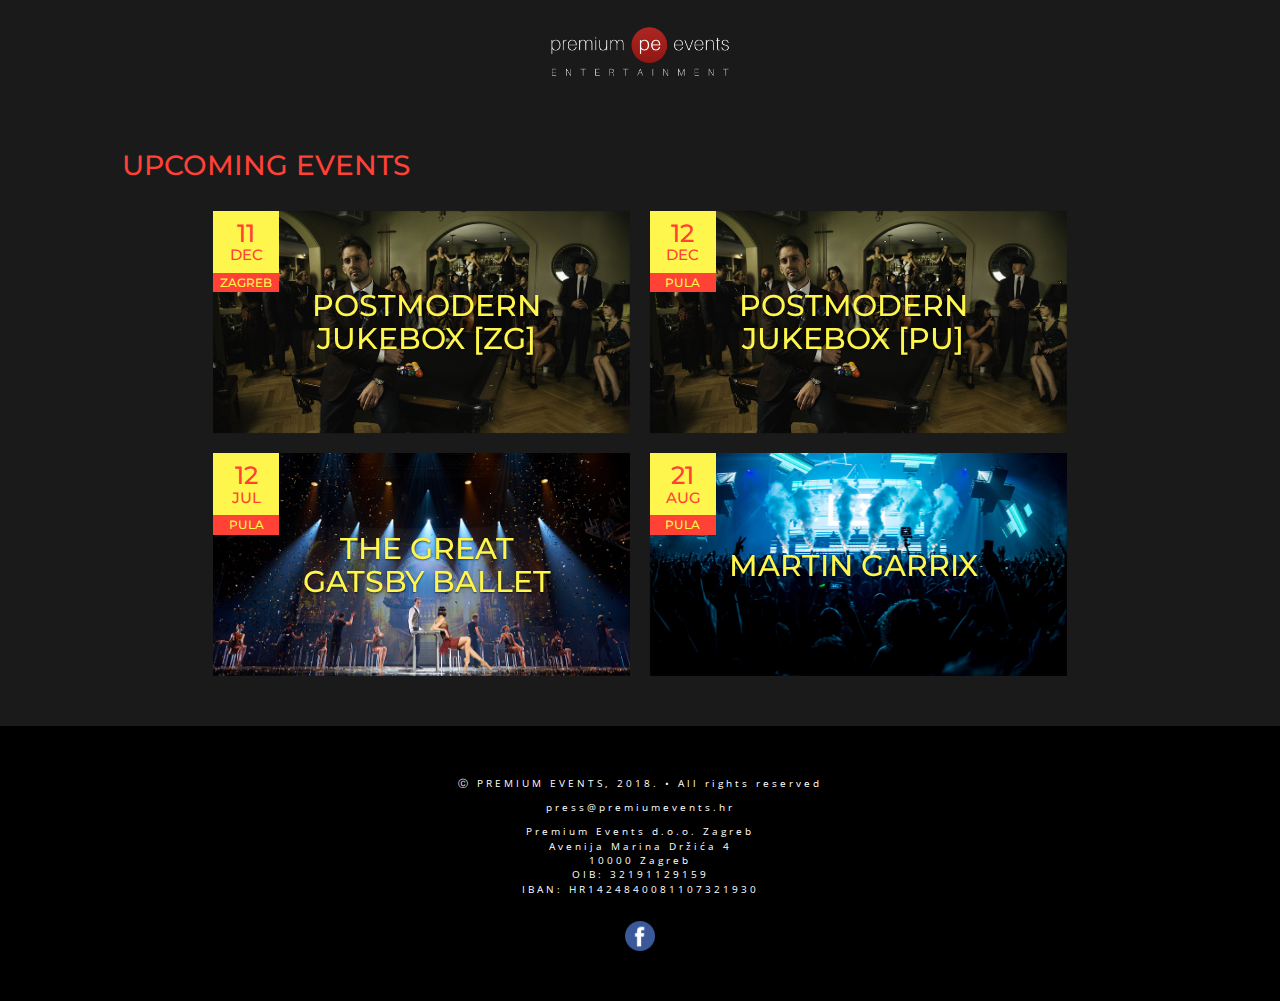
<file: public-html/index.html>
<!DOCTYPE html>
<html lang="en">
<head>
  <meta charset="utf-8">
  <meta http-equiv="X-UA-Compatible" content="IE=edge">
  <meta name="viewport" content="width=device-width, initial-scale=1">
  <meta property="og:image" content="http://www.premiumevents.hr/img/meta-logo.jpg" />
  <meta property="og:description" content="Premium Events Entertainment • Summer 2018 in Pula • Martin Garrix • The Great Gatsby Ballet • Urban Summer Beatz " />
  <meta name='copyright' content='Premium Events'>
  <meta name='language' content='en'>
  <meta name='designer' content='design - Matea Jankovic mateajankovic4@gmail.com / code - Gea Krajcar gea.krajcar@gmail.com'>
  <meta name='url' content='http://www.premiumevents.hr'>
  <title>Premium Events • Croatia</title>
  <link href="css/bootstrap.min.css" rel="stylesheet">
  <link rel="stylesheet" href="css/style.css">
  <link href="https://fonts.googleapis.com/css?family=Montserrat:700|Open+Sans" rel="stylesheet">
  <link rel="icon" href="img/icons/favicon.png">
  <style>
  .on-hover{
      opacity: 1.0;
      filter: alpha(opacity=50); /* For IE8 and earlier */
  }

  .on-hover:hover{
      opacity: 0.9;
      filter: alpha(opacity=100); /* For IE8 and earlier */
  }
</style>
</head>
<body>

  <nav class="navbar navbar-inverse navbar-fixed-top">
    <div class="container-fluid">
        <a class="navbar-brand" href="https://premiumevents.hr/index.html">
          <img alt="Premium Music Events Hrvatska Croatia" src="img/pe-logo.png">
        </a>
    </div>
  </nav>

  <div class='container-fluid'>
    <div class='row'>
      <div class="col-sm-10 col-sm-offset-1">
        <h1 class='h1-upcoming'> upcoming events </h1>
      </div>
    </div>

    <div class='row'>
      <a href="2018-postmodern-jukebox-zagreb.html" >
        <div class="main-event l-event col-md-4 col-md-offset-2">
          <div class="on-hover">
           <img src="img/events/2018-pmj.jpg" alt="Postmodern Jukebox Zagreb concert tickets" class="img-responsive">
           <div class="carousel-caption">
              <h1 class='h1-event-small'>Postmodern Jukebox [ZG]</h1>
            </div>
          </div>
          <div class="top-left text-center">
              <h1 class="event-day">11</h1>
              <h2 class="event-month">DEC</h2>
          </div>
          <div class="top-left-2 text-center">
            <h2 class="event-city">ZAGREB</h2>
          </div>
        </div>
      </a>

      <a href="2018-postmodern-jukebox-pula.html">
        <div class="main-event r-event col-md-4">
          <div class="on-hover">
            <img src="img/events/2018-pmj.jpg" alt="Postmodern Jukebox Beograd Sava Centar concert tickets" class="img-responsive">
            <div class="carousel-caption">
              <h1 class='h1-event-small'>Postmodern Jukebox [PU]</h1>
            </div>
          </div>
            <div class="top-left r-adjust text-center">
                <h1 class="event-day">12</h1>
                <h2 class="event-month">DEC</h2>
            </div>
            <div class="top-left-2 r-adjust text-center">
              <h2 class="event-city">PULA</h2>
            </div>
        </div>
      </a>

    </div>

    <div class='row'>
      <a href="2019-great-gatsby-ballet-pula.html" >
        <div class="main-event l-event col-md-4 col-md-offset-2">
          <div class="on-hover">
           <img src="img/events/2018-gatsby.jpg" alt="Great Gatsby ballet Pula Arena Croatia concert live" class="img-responsive">
           <div class="carousel-caption">
              <h1 class='h1-event-small'>The Great Gatsby ballet</h1>
            </div>
          </div>
          <div class="top-left text-center">
              <h1 class="event-day">12</h1>
              <h2 class="event-month">JUL</h2>
          </div>
          <div class="top-left-2 text-center">
            <h2 class="event-city">PULA</h2>
          </div>
        </div>
      </a>


        <a href="2019-martin-garrix-pula.html.html">
            <div class="main-event r-event col-md-4">
                <div class="on-hover">
                    <img src="img/events/2018-martin-garrix.jpg" alt="Martin Garrix Pula concert tickets" class="img-responsive">
                    <div class="carousel-caption">
                        <h1 class='h1-event-small'>Martin Garrix</h1>
                    </div>
                </div>
                <div class="top-left r-adjust text-center">
                    <h1 class="event-day">21</h1>
                    <h2 class="event-month">AUG</h2>
                </div>
                <div class="top-left-2 r-adjust text-center">
                    <h2 class="event-city">PULA</h2>
                </div>
            </div>
        </a>
    </div>


  </div>

  <footer>
    <section class="copyright-section">
      <div class="container-fluid text-center">
          <p> &#9400; PREMIUM EVENTS, 2018. • All rights reserved</p>
          <p>press@premiumevents.hr</p>
          <p>Premium Events d.o.o. Zagreb<br>
            Avenija Marina Držića 4<br>
            10000 Zagreb<br>
            OIB: 32191129159<br>
            IBAN: HR1424840081107321930 </p>
          <a href="#" target="_blank"><img src="img/icons/fb.png" alt="Premium events best concerts in Croatia" class="img-social"></a>

      </div>
    </section>
  </footer>

  <script src="https://ajax.googleapis.com/ajax/libs/jquery/1.12.4/jquery.min.js"></script>
  <!-- Include all compiled plugins (below), or include individual files as needed -->
  <script src="js/bootstrap.min.js"></script>
</body>
</html>
</file>
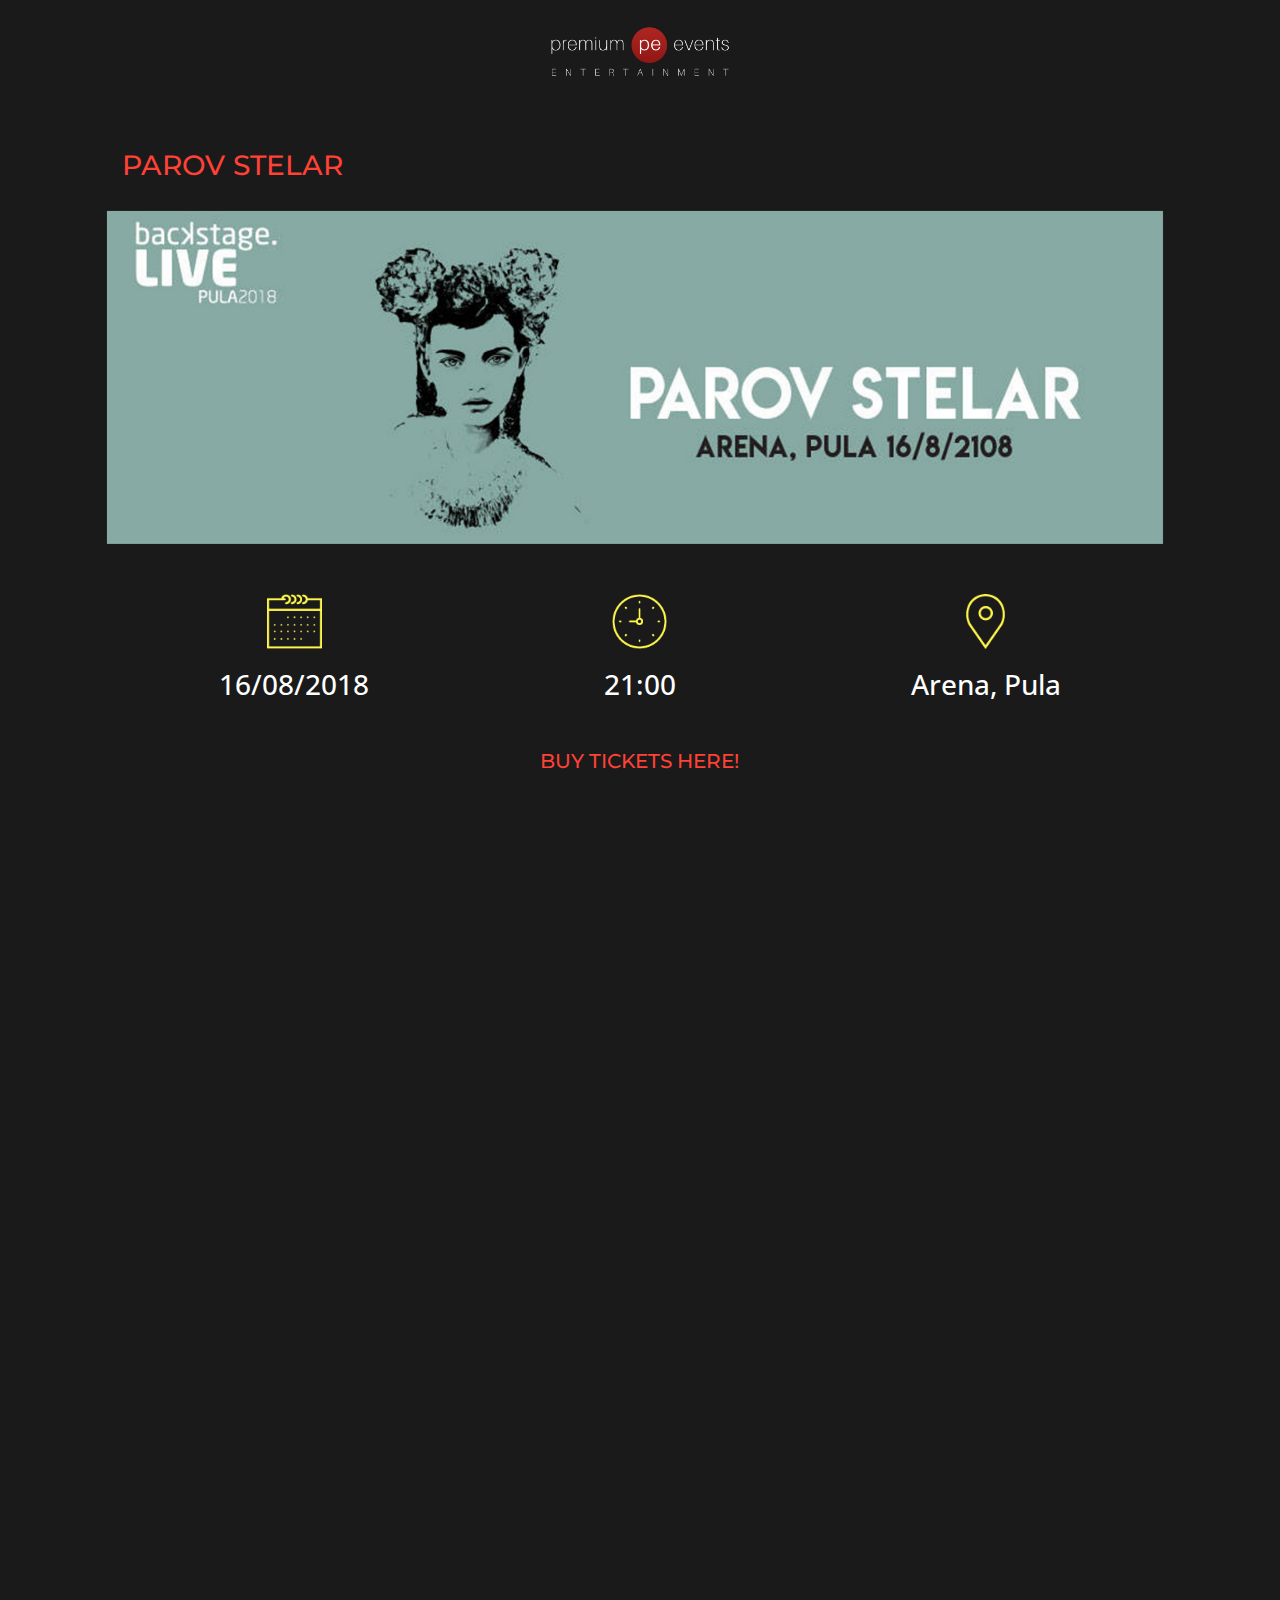
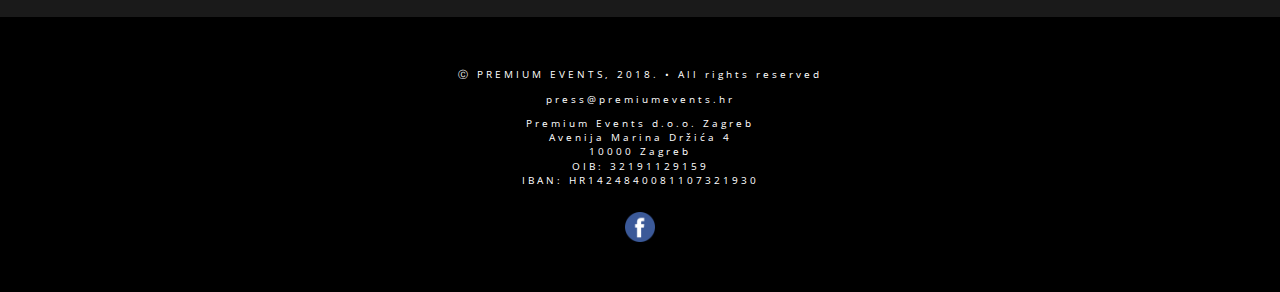
<file: public-html/2018-parov-stelar-pula.html>
<!DOCTYPE html>
<html lang="en">
<head>
  <meta charset="utf-8">
  <meta http-equiv="X-UA-Compatible" content="IE=edge">
  <meta name="viewport" content="width=device-width, initial-scale=1">
  <meta property="og:image" content="http://www.premiumevents.hr/img/events/2018-parov-stelar.jpg" />
  <meta property="og:description" content="Buy tickets for Parov Stelar • Arena Pula, 16/08/2018 • Premium Events" />
  <meta name='copyright' content='Premium Events'>
  <meta name='language' content='en'>
  <meta name='designer' content='design - Matea Jankovic mateajankovic4@gmail.com / code - Gea Krajcar gea.krajcar@gmail.com'>
  <meta name='url' content='http://www.premiumevents.hr'>
  <title> Parov Stelar, Arena Pula, 16/08/2018 • Premium Events</title>
  <link href="css/bootstrap.min.css" rel="stylesheet">
  <link rel="stylesheet" href="css/style.css">
  <link href="https://fonts.googleapis.com/css?family=Montserrat:700|Open+Sans" rel="stylesheet">
  <link rel="icon" href="img/icons/favicon.png">
</head>
<body>

  <nav class="navbar navbar-inverse navbar-fixed-top">
    <div class="container-fluid">
        <a class="navbar-brand" href="https://premiumevents.hr/index.html">
          <img alt="Premium Music Events Hrvatska Croatia" src="img/pe-logo.png">
        </a>
    </div>
  </nav>

  <div class='container-fluid'>
    <div class='row'>
      <div class="col-sm-10 col-sm-offset-1">
        <h1 class='h1-upcoming'> Parov Stelar </h1>
      </div>
    </div>
    <div class='row'>
        <div class="main-event l-event col-md-10 col-md-offset-1">
           <img src="img/events/2018-parov-stelar-1.jpg" alt="Parov Stelar pop concert Pula Arena" class="img-responsive">
        </div>
    </div>
    <div class="row">
      <div class="div-event-info col-sm-10 col-sm-offset-1">
          <div class="col-xs-4 text-center">
            <img src="img/icons/calendar.png" alt="Parov Stelar Pula Arena concert" class="img-responsive img-icon">
            <h2 class="h2-event-info">16/08/2018</h2>
          </div>
          <div class="col-xs-4 text-center">
            <img src="img/icons/clock.png" alt="Parov Stelar Pula Arena concert" class="img-responsive img-icon">
            <h2 class="h2-event-info">21:00</h2>
          </div>
          <div class="col-xs-4 text-center">
            <img src="img/icons/place.png" alt="Parov Stelar Pula Arena concert" class="img-responsive img-icon">
            <h2 class="h2-event-info">Arena, Pula</h2>
          </div>

      </div>
    </div>
    <div class="row text-center">
      <div class="col-md-10 col-md-offset-1">
        <h2 class="h2-upcoming">BUY TICKETS HERE!</h2>
        <div class="row text-center">
          <div class="col-md-10 col-md-offset-1">
              <iframe
                  width="80%"
                  scrolling="auto"
                  height="730"
                  style="max-width:
                  100%"
                  frameborder="0"
                  marginwidth="0"
                  marginheight="0"
                  src="https://frontoffice.paylogic.nl/?event_id=125113&point_of_sale_id=18410"
                  name="paylogic_shop"
                  id="paylogic_shop">
              </iframe>
          </div>
        </div>

      </div>
    </div>

  </div>

  <footer>
    <section class="copyright-section">
      <div class="container-fluid text-center">
          <p> &#9400; PREMIUM EVENTS, 2018. • All rights reserved</p>
          <p>press@premiumevents.hr</p>
          <p>Premium Events d.o.o. Zagreb<br>
            Avenija Marina Držića 4<br>
            10000 Zagreb<br>
            OIB: 32191129159<br>
            IBAN: HR1424840081107321930 </p>
          <a href="https://www.facebook.com/premiumeventshr/" target="_blank"><img src="img/icons/fb.png" alt="Premium events best concerts in Croatia" class="img-social"></a>
      </div>
    </section>
  </footer>

  <script src="https://ajax.googleapis.com/ajax/libs/jquery/1.12.4/jquery.min.js"></script>
  <!-- Include all compiled plugins (below), or include individual files as needed -->
  <script src="js/bootstrap.min.js"></script>
</body>
</html>
</file>
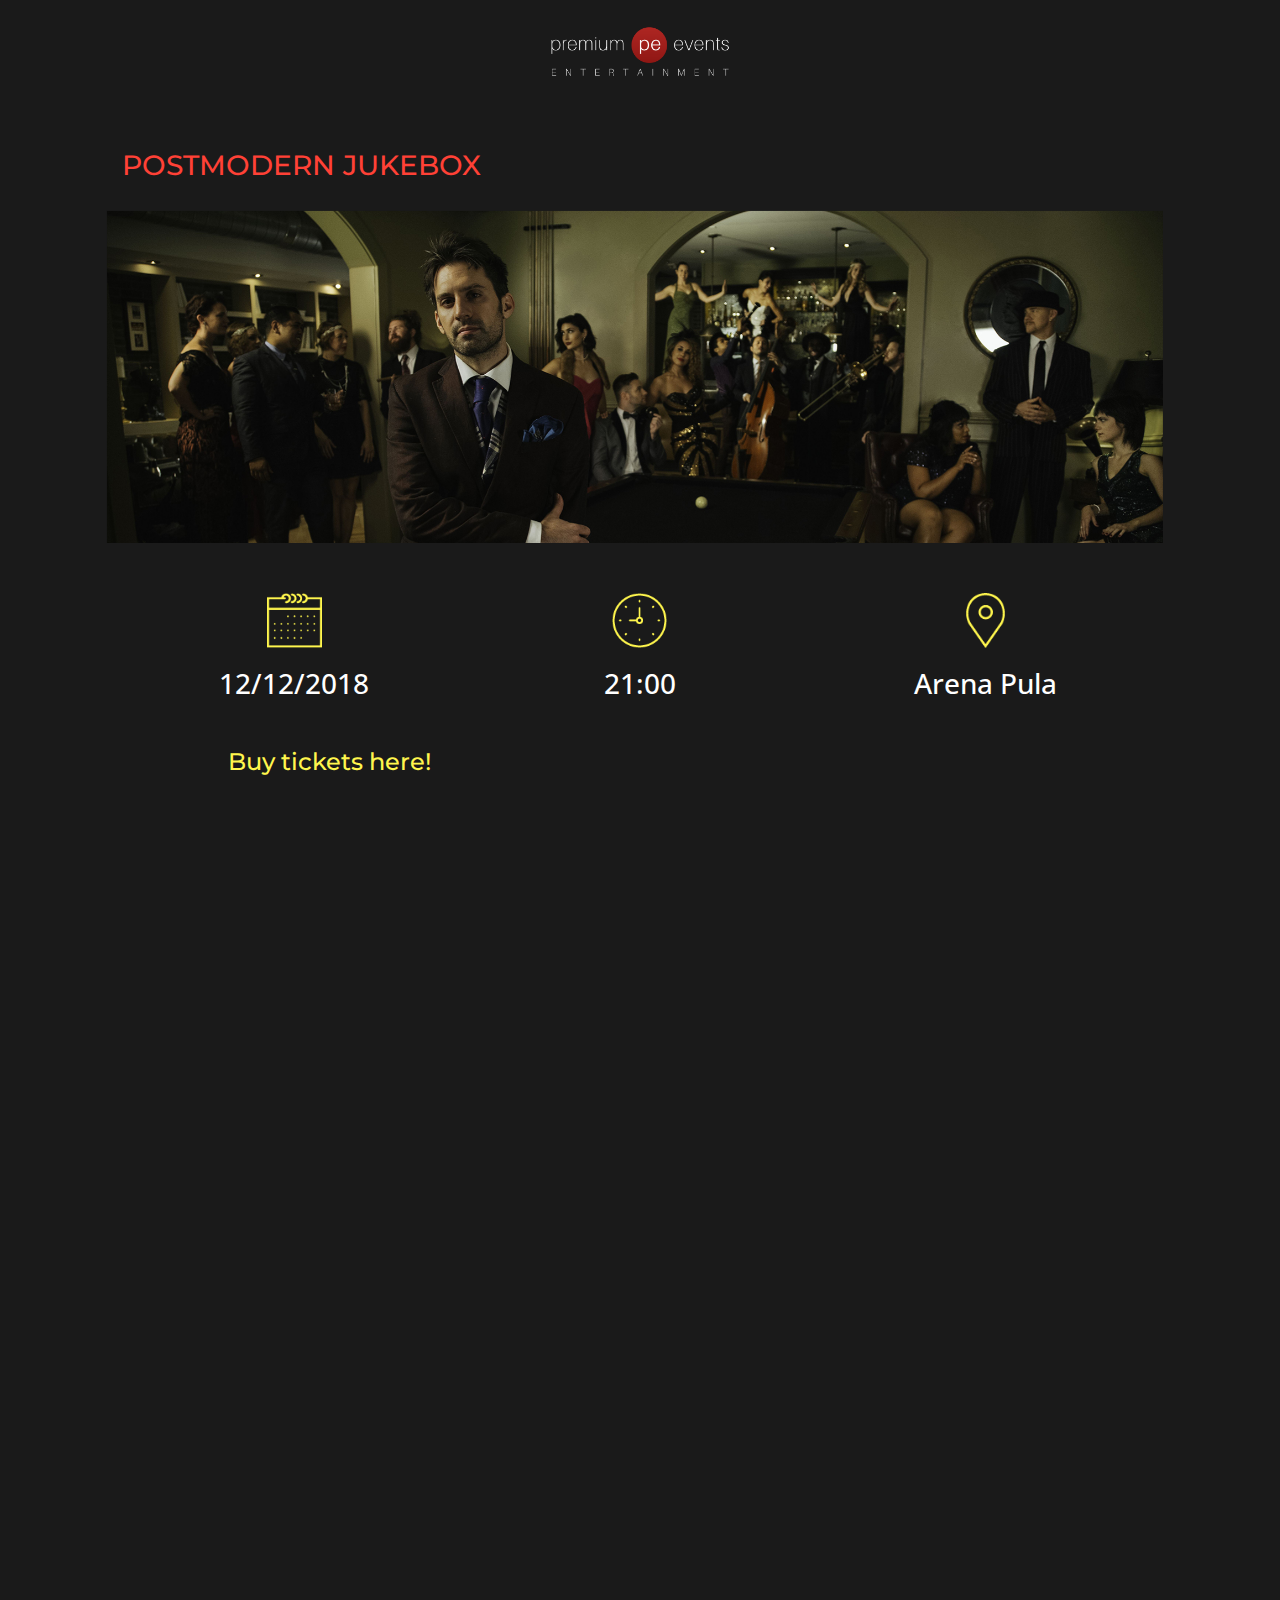
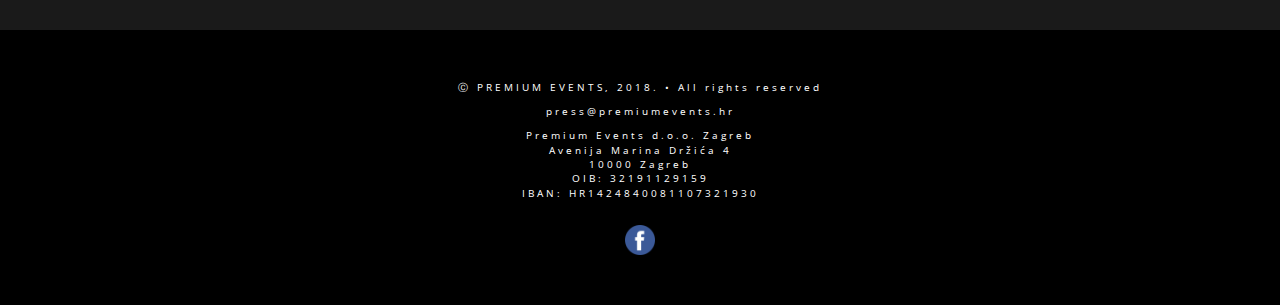
<file: public-html/2018-postmodern-jukebox-pula.html>
<!DOCTYPE html>
<html lang="en">
<head>
  <meta charset="utf-8">
  <meta http-equiv="X-UA-Compatible" content="IE=edge">
  <meta name="viewport" content="width=device-width, initial-scale=1">
  <meta property="og:image" content="http://www.premiumevents.hr/img/events/2018-pmj-1.jpg" />
  <meta property="og:description" content="Buy tickets for Postmodern Jukebox, Beograd, 12/12/2018 • Premium Events" />
  <meta name='copyright' content='Premium Events'>
  <meta name='language' content='en'>
  <meta name='url' content='http://www.premiumevents.hr'>
  <title>Postmodern Jukebox, Beograd, 12/12/2018 • Premium Events</title>
  <link href="css/bootstrap.min.css" rel="stylesheet">
  <link rel="stylesheet" href="css/style.css">
  <link href="https://fonts.googleapis.com/css?family=Montserrat:700|Open+Sans" rel="stylesheet">
  <link rel="icon" href="img/icons/favicon.png">
</head>
<body>

  <nav class="navbar navbar-inverse navbar-fixed-top">
    <div class="container-fluid">
        <a class="navbar-brand" href="https://premiumevents.hr/index.html">
          <img alt="Premium Music Events Hrvatska Croatia" src="img/pe-logo.png">
        </a>
    </div>
  </nav>

  <div class='container-fluid'>
    <div class='row'>
      <div class="col-sm-10 col-sm-offset-1">
        <h1 class='h1-upcoming'> Postmodern Jukebox </h1>
      </div>
    </div>
    <div class='row'>
        <div class="main-event l-event col-md-10 col-md-offset-1">
           <img src="img/events/2018-pmj-1.jpg" alt="Postmodern jukebox concert Beograd Sava centar" class="img-responsive">
        </div>
    </div>
    <div class="row">
      <div class="div-event-info col-sm-10 col-sm-offset-1">
          <div class="col-xs-4 text-center">
            <img src="img/icons/calendar.png" alt="Postmodern jukebox concert Beograd Sava centar" class="img-responsive img-icon">
            <h2 class="h2-event-info">12/12/2018</h2>
          </div>
          <div class="col-xs-4 text-center">
            <img src="img/icons/clock.png" alt="Postmodern jukebox concert Beograd Sava centar" class="img-responsive img-icon">
            <h2 class="h2-event-info">21:00</h2>
          </div>
          <div class="col-xs-4 text-center">
            <img src="img/icons/place.png" alt="Postmodern jukebox concert Beograd Sava centar" class="img-responsive img-icon">
            <h2 class="h2-event-info">Arena Pula</h2>
          </div>

      </div>
    </div>

    <div class="row ">
      <div class="col-md-8 col-md-offset-2 col-xs-10 col-xs-offset-1">
        <h2 class="h2-subtitle">Buy tickets here!</h2>
    </div>
  </div>
    <div class="row text-center tickets">
      <div class="col-md-8 col-md-offset-2">
          <iframe
              width="80%"
              scrolling="auto"
              height="730"
              style="max-width:
              100%"
              frameborder="0"
              marginwidth="0"
              marginheight="0"
              src="https://frontoffice.paylogic.nl/?event_id=125949&point_of_sale_id=18410"
              name="paylogic_shop"
              id="paylogic_shop">
          </iframe>
      </div>
    </div>
  </div>

  <footer>
    <section class="copyright-section">
      <div class="container-fluid text-center">
          <p> &#9400; PREMIUM EVENTS, 2018. • All rights reserved</p>
          <p>press@premiumevents.hr</p>
          <p>Premium Events d.o.o. Zagreb<br>
            Avenija Marina Držića 4<br>
            10000 Zagreb<br>
            OIB: 32191129159<br>
            IBAN: HR1424840081107321930 </p>
          <a href="https://www.facebook.com/premiumeventshr/" target="_blank"><img src="img/icons/fb.png" alt="Premium events best concerts in Croatia" class="img-social"></a>
      </div>
    </section>
  </footer>

  <script src="https://ajax.googleapis.com/ajax/libs/jquery/1.12.4/jquery.min.js"></script>
  <!-- Include all compiled plugins (below), or include individual files as needed -->
  <script src="js/bootstrap.min.js"></script>
</body>
</html>
</file>
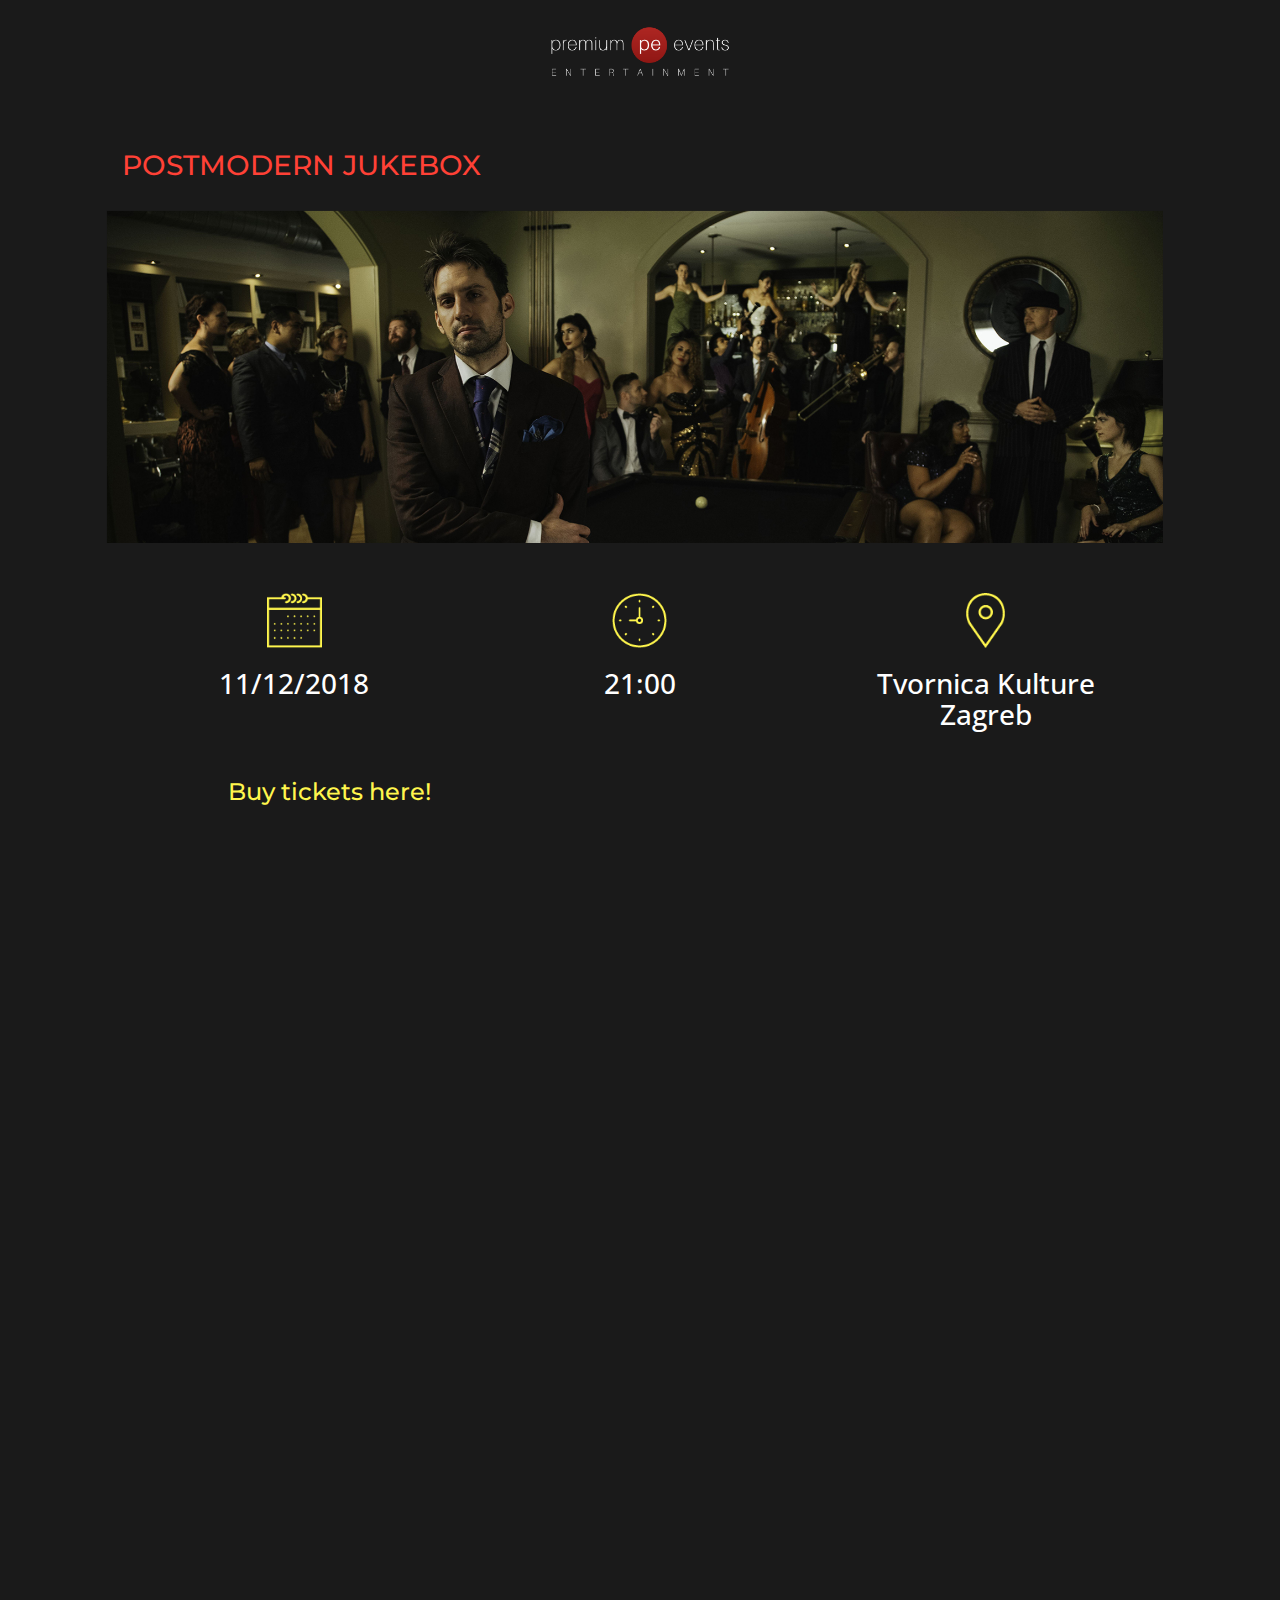
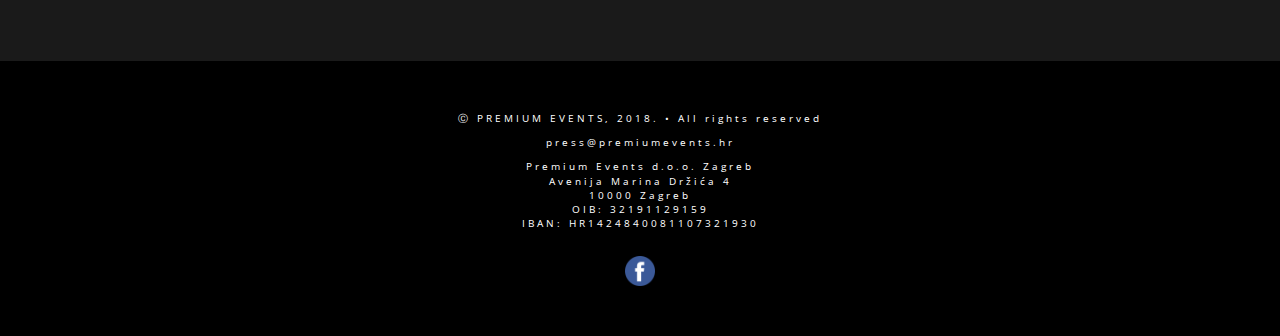
<file: public-html/2018-postmodern-jukebox-zagreb.html>
<!DOCTYPE html>
<html lang="en">
<head>
  <meta charset="utf-8">
  <meta http-equiv="X-UA-Compatible" content="IE=edge">
  <meta name="viewport" content="width=device-width, initial-scale=1">
  <meta property="og:image" content="http://www.premiumevents.hr/img/events/2018-pmj-1.jpg" />
  <meta property="og:description" content="Buy tickets for Postmodern Jukebox, Zagreb, 11/12/2018 • Premium Events" />
  <meta name='copyright' content='Premium Events'>
  <meta name='language' content='en'>
  <meta name='url' content='http://www.premiumevents.hr'>
  <title>Postmodern Jukebox, Zagreb, 11/12/2018 • Premium Events</title>
  <link href="css/bootstrap.min.css" rel="stylesheet">
  <link rel="stylesheet" href="css/style.css">
  <link href="https://fonts.googleapis.com/css?family=Montserrat:700|Open+Sans" rel="stylesheet">
  <link rel="icon" href="img/icons/favicon.png">
</head>
<body>

  <nav class="navbar navbar-inverse navbar-fixed-top">
    <div class="container-fluid">
        <a class="navbar-brand" href="https://premiumevents.hr/index.html">
          <img alt="Premium Music Events Hrvatska Croatia" src="img/pe-logo.png">
        </a>
    </div>
  </nav>

  <div class='container-fluid'>
    <div class='row'>
      <div class="col-sm-10 col-sm-offset-1">
        <h1 class='h1-upcoming'> Postmodern Jukebox </h1>
      </div>
    </div>
    <div class='row'>
        <div class="main-event l-event col-md-10 col-md-offset-1">
           <img src="img/events/2018-pmj-1.jpg" alt="Postmodern jukebox concert Zagreb tvornica kulture" class="img-responsive">
        </div>
    </div>
    <div class="row">
      <div class="div-event-info col-sm-10 col-sm-offset-1">
          <div class="col-xs-4 text-center">
            <img src="img/icons/calendar.png" alt="Postmodern jukebox concert Zagreb tvornica kulture" class="img-responsive img-icon">
            <h2 class="h2-event-info">11/12/2018</h2>
          </div>
          <div class="col-xs-4 text-center">
            <img src="img/icons/clock.png" alt="Postmodern jukebox concert Zagreb tvornica kulture" class="img-responsive img-icon">
            <h2 class="h2-event-info">21:00</h2>
          </div>
          <div class="col-xs-4 text-center">
            <img src="img/icons/place.png" alt="Postmodern jukebox concert Zagreb tvornica kulture" class="img-responsive img-icon">
            <h2 class="h2-event-info">Tvornica Kulture Zagreb</h2>
          </div>

      </div>
    </div>

    <div class="row ">
      <div class="col-md-8 col-md-offset-2 col-xs-10 col-xs-offset-1">
        <h2 class="h2-subtitle">Buy tickets here!</h2>
    </div>
  </div>
    <div class="row text-center tickets">
      <div class="col-md-8 col-md-offset-2">
          <iframe
              width="80%"
              scrolling="auto"
              height="730"
              style="max-width:
              100%"
              frameborder="0"
              marginwidth="0"
              marginheight="0"
              src="https://frontoffice.paylogic.nl/?event_id=125851&point_of_sale_id=18410"
              name="paylogic_shop"
              id="paylogic_shop">
          </iframe>
      </div>
    </div>
  </div>

  <footer>
    <section class="copyright-section">
      <div class="container-fluid text-center">
          <p> &#9400; PREMIUM EVENTS, 2018. • All rights reserved</p>
          <p>press@premiumevents.hr</p>
          <p>Premium Events d.o.o. Zagreb<br>
            Avenija Marina Držića 4<br>
            10000 Zagreb<br>
            OIB: 32191129159<br>
            IBAN: HR1424840081107321930 </p>
          <a href="https://www.facebook.com/premiumeventshr/" target="_blank"><img src="img/icons/fb.png" alt="Premium events best concerts in Croatia" class="img-social"></a>
      </div>
    </section>
  </footer>

  <script src="https://ajax.googleapis.com/ajax/libs/jquery/1.12.4/jquery.min.js"></script>
  <!-- Include all compiled plugins (below), or include individual files as needed -->
  <script src="js/bootstrap.min.js"></script>
</body>
</html>
</file>
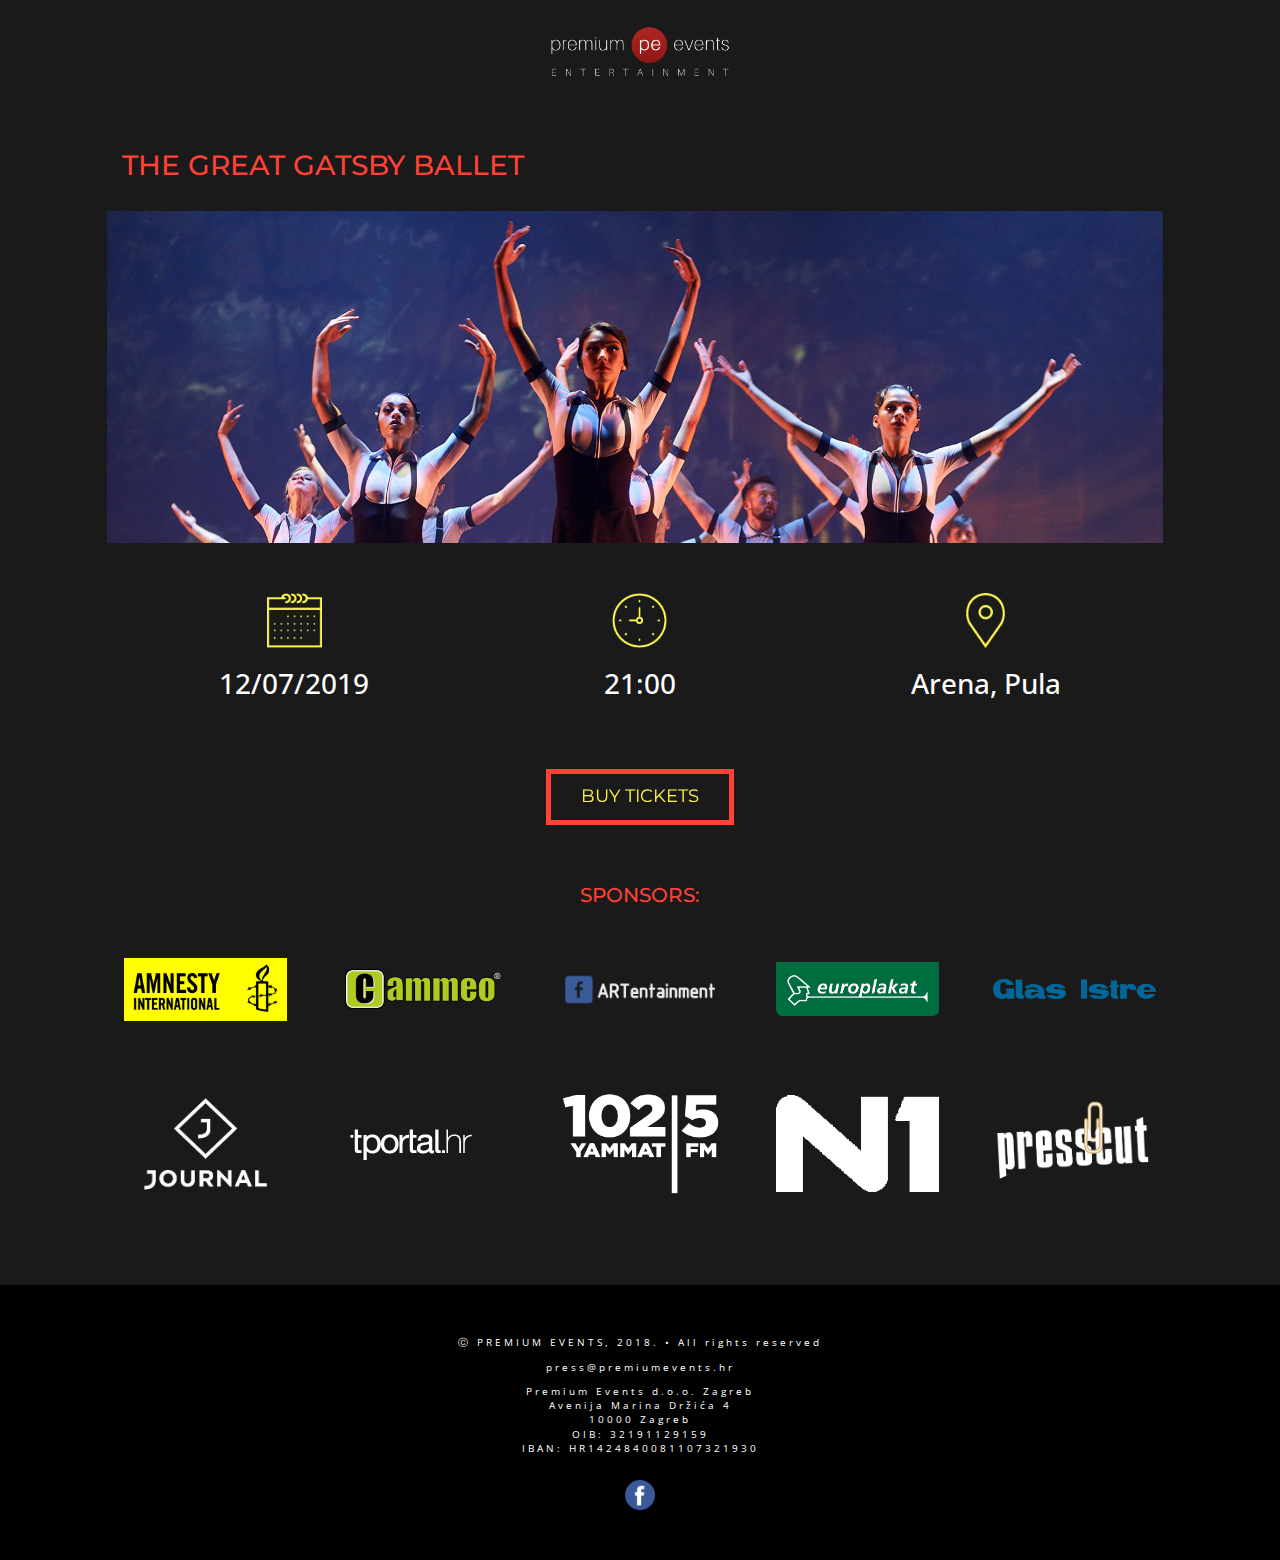
<file: public-html/2019-great-gatsby-ballet-pula.html>
<!DOCTYPE html>
<html lang="en">
<head>
  <meta charset="utf-8">
  <meta http-equiv="X-UA-Compatible" content="IE=edge">
  <meta name="viewport" content="width=device-width, initial-scale=1">
  <meta property="og:image" content="http://www.premiumevents.hr/img/events/2018-gatsby.jpg" />
  <meta property="og:description" content="Buy tickets for The Great Gatsby Ballet • Arena Pula, 12/07/2019 • Premium Events" />
  <meta name='copyright' content='Premium Events'>
  <meta name='language' content='en'>
  <meta name='url' content='http://www.premiumevents.hr'>
  <title>The Great Gatsby Ballet, Pula 12/07/2019 • Premium Events</title>
  <link href="css/bootstrap.min.css" rel="stylesheet">
  <link rel="stylesheet" href="css/style.css">
  <link href="https://fonts.googleapis.com/css?family=Montserrat:700|Open+Sans" rel="stylesheet">
  <link rel="icon" href="img/icons/favicon.png">
</head>
<body>

  <nav class="navbar navbar-inverse navbar-fixed-top">
    <div class="container-fluid">
        <a class="navbar-brand" href="https://premiumevents.hr/index.html">
          <img alt="Premium Music Events Hrvatska Croatia" src="img/pe-logo.png">
        </a>
    </div>
  </nav>

  <div class='container-fluid'>
    <div class='row'>
      <div class="col-sm-10 col-sm-offset-1">
        <h1 class='h1-upcoming'> The Great Gatsby Ballet </h1>
      </div>
    </div>
    <div class='row'>
        <div class="main-event l-event col-md-10 col-md-offset-1">
           <img src="img/events/2018-gatsby-1.jpg" alt="The Great Gatsby Ballet Pula Arena" class="img-responsive">
        </div>
    </div>
    <div class="row">
      <div class="div-event-info col-sm-10 col-sm-offset-1">
          <div class="col-xs-4 text-center">
            <img src="img/icons/calendar.png" alt="The great gatsby ballet pula arena live" class="img-responsive img-icon">
            <h2 class="h2-event-info">12/07/2019</h2>
          </div>
          <div class="col-xs-4 text-center">
            <img src="img/icons/clock.png" alt="The great gatsby ballet pula arena live" class="img-responsive img-icon">
            <h2 class="h2-event-info">21:00</h2>
          </div>
          <div class="col-xs-4 text-center">
            <img src="img/icons/place.png" alt="The great gatsby ballet pula arena live" class="img-responsive img-icon">
            <h2 class="h2-event-info">Arena, Pula</h2>
          </div>

      </div>
    </div>
    <div class="row text-center">
      <div class="col-md-10 col-md-offset-1">
        <a href="https://www.seetickets.com/event/the-great-gatsby-ballet/roman-amphitheatre/1274330" target='_blank'>
          <button type="button" class="btn-tickets hvr-bounce-in">BUY TICKETS</button>
        </a>
      </div>
    </div>

    <div class='row text-center'>
      <h2 class="h2-upcoming">SPONSORS:</h2>
        <div class=" col-sm-2  v-center">
           <img src="img/sponsors/amnesty.jpg" alt="Amnesty sponsor Martin Garrix dj concert Pula Arena" class="img-responsive img-sponsor">
        </div>
        <div class=" col-sm-2  v-center">
           <img src="img/sponsors/cammeo.png" alt="Cammeo taxi sponsor Martin Garrix pop concert Pula Arena" class="img-responsive img-sponsor">
        </div>
        <div class=" col-sm-2  v-center">
           <img src="img/sponsors/artentainment.png" alt="edm sponsor Martin Garrix pop concert Pula Arena" class="img-responsive img-sponsor">
        </div>
        <div class=" col-sm-2  v-center">
           <img src="img/sponsors/europlakat.png" alt="europlakat sponsor Martin Garrix pop concert Pula Arena" class="img-responsive img-sponsor">
        </div>
        <div class=" col-sm-2  v-center">
           <img src="img/sponsors/glasistre.png" alt="glas istre sponsor Martin Garrix pop concert Pula Arena" class="img-responsive img-sponsor">
        </div>
    </div>
    <div class='row text-center'>
        <div class=" col-sm-2 v-center">
           <img src="img/sponsors/journal.png" alt="journal Martin Garrix dj concert Pula Arena" class="img-responsive img-sponsor">
        </div>
        <div class=" col-sm-2 v-center">
           <img src="img/sponsors/tportal.png" alt="mixmag sponsor Martin Garrix pop concert Pula Arena" class="img-responsive img-sponsor">
        </div>
        <div class=" col-sm-2 v-center">
           <img src="img/sponsors/yammat.png" alt="muzikahr sponsor Martin Garrix pop concert Pula Arena" class="img-responsive img-sponsor">
        </div>
        <div class=" col-sm-2 v-center">
           <img src="img/sponsors/n1tv.png" alt="n1tv sponsor Martin Garrix pop concert Pula Arena" class="img-responsive img-sponsor">
        </div>
        <div class=" col-sm-2 v-center">
           <img src="img/sponsors/presscut.png" alt="presscut sponsor Martin Garrix pop concert Pula Arena" class="img-responsive img-sponsor">
        </div>
    </div>


</div>

  <footer>
    <section class="copyright-section">
      <div class="container-fluid text-center">
          <p> &#9400; PREMIUM EVENTS, 2018. • All rights reserved</p>
          <p>press@premiumevents.hr</p>
          <p>Premium Events d.o.o. Zagreb<br>
            Avenija Marina Držića 4<br>
            10000 Zagreb<br>
            OIB: 32191129159<br>
            IBAN: HR1424840081107321930 </p>
          <a href="https://www.facebook.com/premiumeventshr/" target="_blank"><img src="img/icons/fb.png" alt="Premium events best concerts in Croatia" class="img-social"></a>
      </div>
    </section>
  </footer>
  <script src="https://ajax.googleapis.com/ajax/libs/jquery/1.12.4/jquery.min.js"></script>
  <!-- Include all compiled plugins (below), or include individual files as needed -->
  <script src="js/bootstrap.min.js"></script>
</body>
</html>
</file>
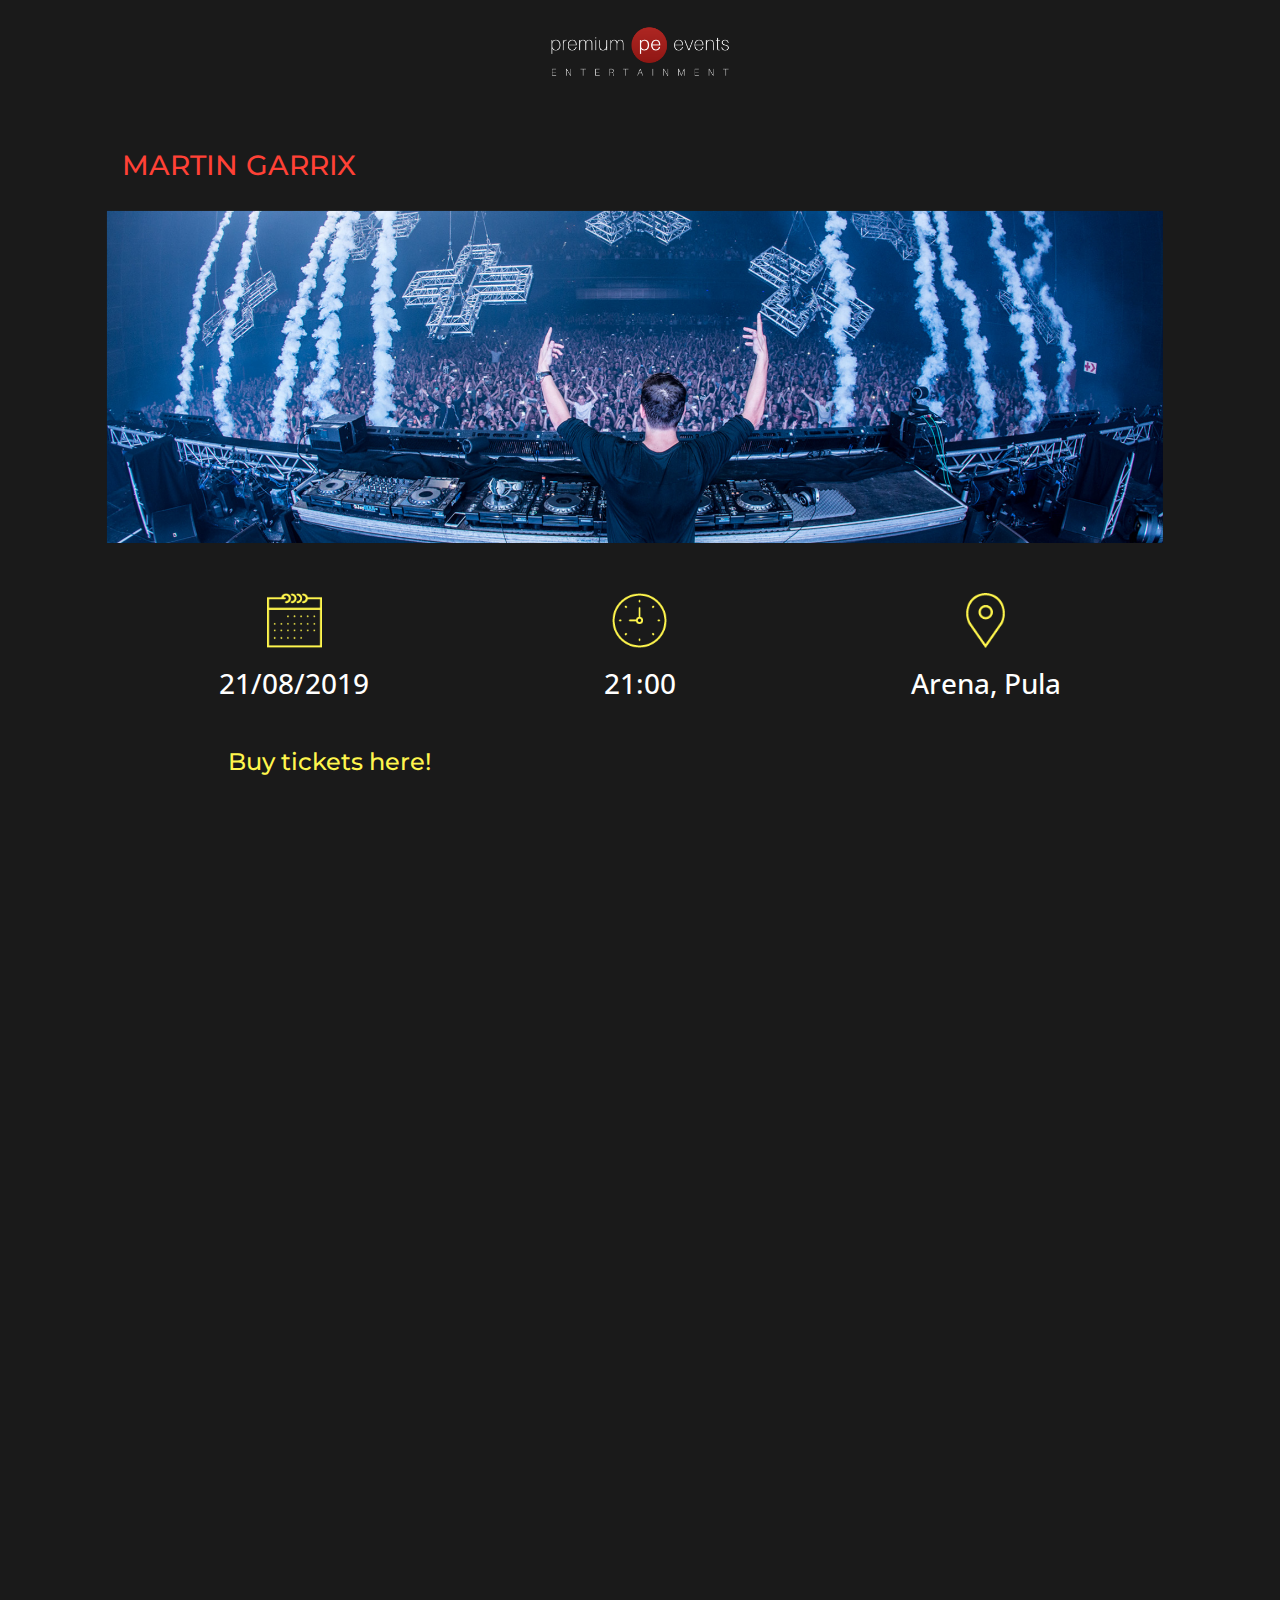
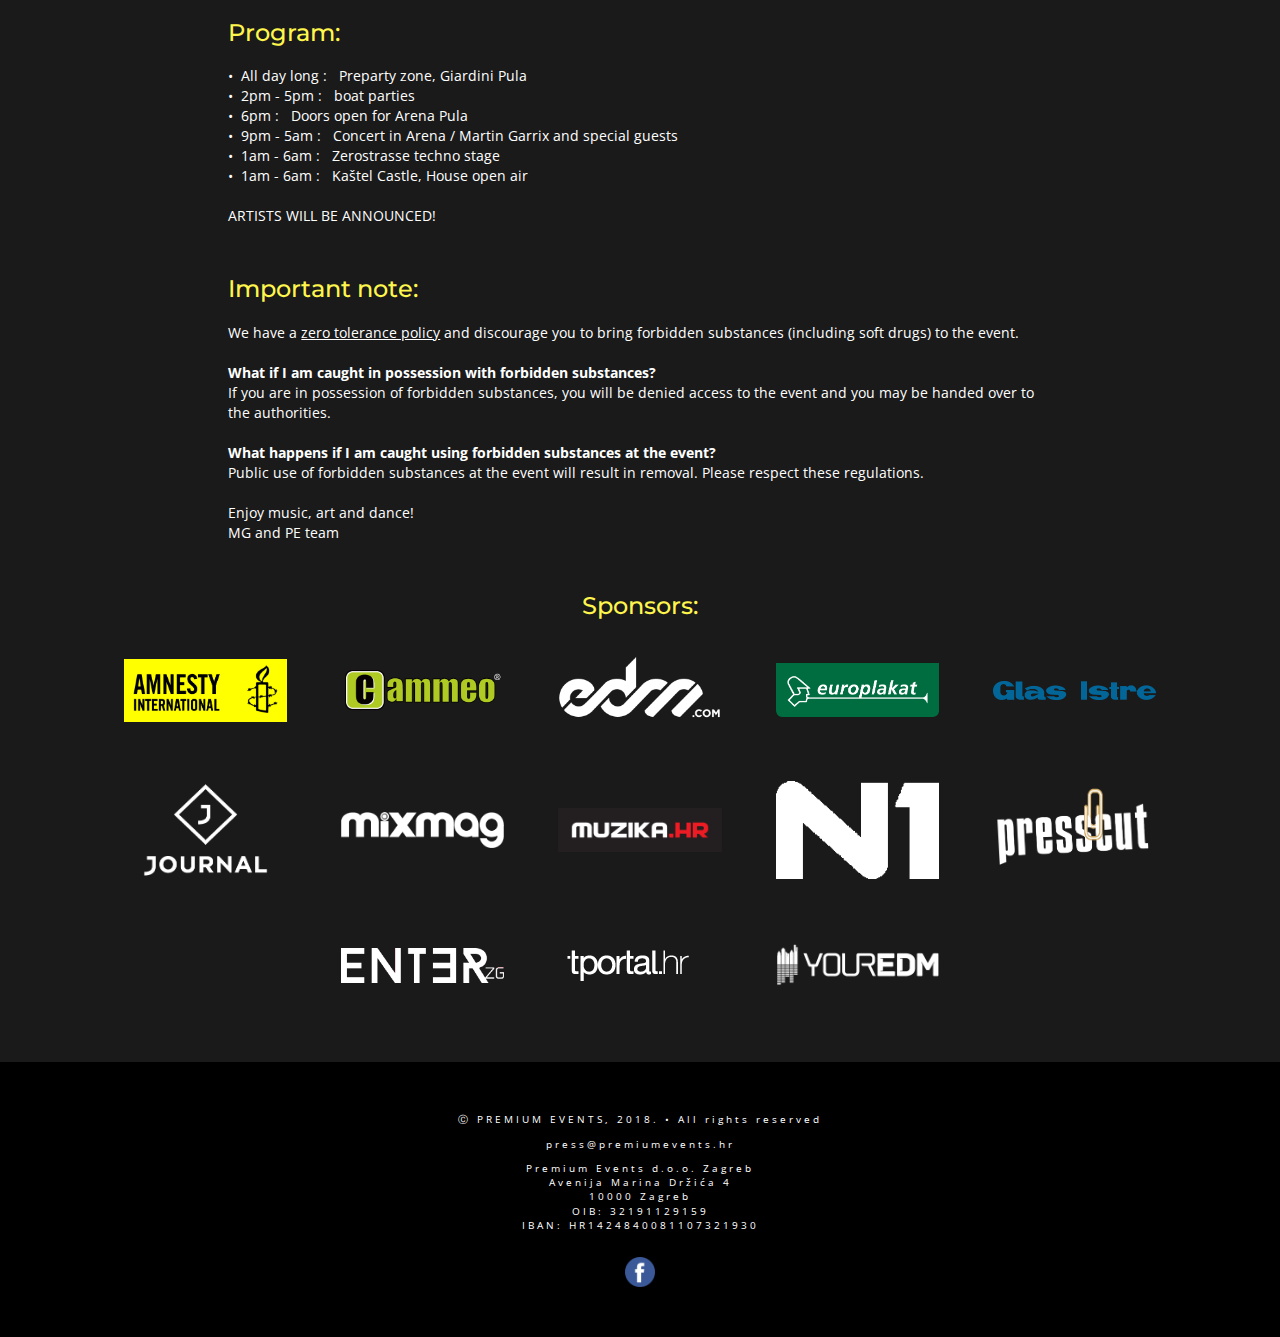
<file: public-html/2019-martin-garrix-pula.html>
<!DOCTYPE html>
<html lang="en">
<head>
  <meta charset="utf-8">
  <meta http-equiv="X-UA-Compatible" content="IE=edge">
  <meta name="viewport" content="width=device-width, initial-scale=1">
  <meta property="og:image" content="http://www.premiumevents.hr/img/events/2018-martin-garrix.jpg" />
  <meta property="og:description" content="Buy tickets for Martin Garrix • Arena Pula, 21/08/2019 • Premium Events" />
  <meta name='copyright' content='Premium Events'>
  <meta name='language' content='en'>
  <meta name='url' content='http://www.premiumevents.hr'>
  <title>Martin Garrix, Arena Pula, 21/08/2019 • Premium Events</title>
  <link href="css/bootstrap.min.css" rel="stylesheet">
  <link rel="stylesheet" href="css/style.css">
  <link href="https://fonts.googleapis.com/css?family=Montserrat:700|Open+Sans" rel="stylesheet">
  <link rel="icon" href="img/icons/favicon.png">
</head>
<body>

  <nav class="navbar navbar-inverse navbar-fixed-top">
    <div class="container-fluid">
        <a class="navbar-brand" href="https://premiumevents.hr/index.html">
          <img alt="Premium Music Events Hrvatska Croatia" src="img/pe-logo.png">
        </a>
    </div>
  </nav>

  <div class='container-fluid'>
    <div class='row'>
      <div class="col-sm-10 col-sm-offset-1">
        <h1 class='h1-upcoming'> Martin Garrix </h1>
      </div>
    </div>
    <div class='row'>
        <div class="main-event l-event col-md-10 col-md-offset-1">
           <img src="img/events/2018-martin-garrix-1.jpg" alt="Martin Garrix pop concert Pula Arena" class="img-responsive">
        </div>
    </div>
    <div class="row">
      <div class="div-event-info col-sm-10 col-sm-offset-1">
          <div class="col-xs-4 text-center">
            <img src="img/icons/calendar.png" alt="Martin Garrix Pula Arena concert" class="img-responsive img-icon">
            <h2 class="h2-event-info">21/08/2019</h2>
          </div>
          <div class="col-xs-4 text-center">
            <img src="img/icons/clock.png" alt="Martin Garrix Pula Arena concert" class="img-responsive img-icon">
            <h2 class="h2-event-info">21:00</h2>
          </div>
          <div class="col-xs-4 text-center">
            <img src="img/icons/place.png" alt="Martin Garrix Pula Arena concert" class="img-responsive img-icon">
            <h2 class="h2-event-info">Arena, Pula</h2>
          </div>

      </div>
    </div>

    <div class="row ">
      <div class="col-md-8 col-md-offset-2 col-xs-10 col-xs-offset-1">
        <h2 class="h2-subtitle">Buy tickets here!</h2>
      </div>
    </div>
    <div class="row text-center tickets">
      <div class="col-md-8 col-md-offset-2">
          <iframe
              width="80%"
              scrolling="auto"
              height="730"
              style="max-width:
              100%"
              frameborder="0"
              marginwidth="0"
              marginheight="0"
              src="https://frontoffice.paylogic.nl/?event_id=126022&point_of_sale_id=18410"
              name="paylogic_shop"
              id="paylogic_shop">
          </iframe>
      </div>
    </div>


    <div class="row ">
      <div class="col-md-8 col-md-offset-2 col-xs-10 col-xs-offset-1">
        <h2 class="h2-subtitle">Program:</h2>
        <p class='p-about-event'>
          • &nbsp;All day long : &nbsp;&nbsp;Preparty zone, Giardini Pula </br>
          • &nbsp;2pm - 5pm : &nbsp;&nbsp;boat parties </br>
          • &nbsp;6pm : &nbsp;&nbsp;Doors open for Arena Pula</br>
          • &nbsp;9pm - 5am : &nbsp;&nbsp;Concert in Arena / Martin Garrix and special guests</br>
          • &nbsp;1am - 6am : &nbsp;&nbsp;Zerostrasse techno stage </br>
          • &nbsp;1am - 6am : &nbsp;&nbsp;Kaštel Castle, House open air</br></br>
          ARTISTS WILL BE ANNOUNCED!
        </p>
      </div>
    </div>
    <div class="row ">
      <div class="col-md-8 col-md-offset-2 col-xs-10 col-xs-offset-1">
        <h2 class="h2-subtitle">Important note:</h2>
        <p class='p-about-event'>We have a <u>zero tolerance policy</u> and discourage you to bring forbidden substances (including soft drugs) to the event.</br></br>
            <b>What if I am caught in possession with forbidden substances?</b> </br>
          If you are in possession of forbidden substances, you will be denied access to the event and you may be handed over to the authorities. </br></br>
            <b>What happens if I am caught using forbidden substances at the event?</b></br>
          Public use of forbidden substances at the event will result in removal. Please respect these regulations.</br></br>
        Enjoy music, art and dance! </br>
        MG and PE team</p>
      </div>
    </div>

    <div class='row text-center'>
      <h2 class="h2-subtitle">Sponsors:</h2>
        <div class=" col-sm-2  v-center">
           <img src="img/sponsors/amnesty.jpg" alt="Amnesty sponsor Martin Garrix dj concert Pula Arena" class="img-responsive img-sponsor">
        </div>
        <div class=" col-sm-2  v-center">
           <img src="img/sponsors/cammeo.png" alt="Cammeo taxi sponsor Martin Garrix pop concert Pula Arena" class="img-responsive img-sponsor">
        </div>
        <div class=" col-sm-2  v-center">
           <img src="img/sponsors/edm.png" alt="edm sponsor Martin Garrix pop concert Pula Arena" class="img-responsive img-sponsor">
        </div>
        <div class=" col-sm-2  v-center">
           <img src="img/sponsors/europlakat.png" alt="europlakat sponsor Martin Garrix pop concert Pula Arena" class="img-responsive img-sponsor">
        </div>
        <div class=" col-sm-2  v-center">
           <img src="img/sponsors/glasistre.png" alt="glas istre sponsor Martin Garrix pop concert Pula Arena" class="img-responsive img-sponsor">
        </div>
    </div>
    <div class='row text-center'>
        <div class=" col-sm-2 v-center">
           <img src="img/sponsors/journal.png" alt="journal Martin Garrix dj concert Pula Arena" class="img-responsive img-sponsor">
        </div>
        <div class=" col-sm-2 v-center">
           <img src="img/sponsors/mixmag.png" alt="mixmag sponsor Martin Garrix pop concert Pula Arena" class="img-responsive img-sponsor">
        </div>
        <div class=" col-sm-2 v-center">
           <img src="img/sponsors/muzikahr.png" alt="muzikahr sponsor Martin Garrix pop concert Pula Arena" class="img-responsive img-sponsor">
        </div>
        <div class=" col-sm-2 v-center">
           <img src="img/sponsors/n1tv.png" alt="n1tv sponsor Martin Garrix pop concert Pula Arena" class="img-responsive img-sponsor">
        </div>
        <div class=" col-sm-2 v-center">
           <img src="img/sponsors/presscut.png" alt="presscut sponsor Martin Garrix pop concert Pula Arena" class="img-responsive img-sponsor">
        </div>
    </div>
    <div class='row text-center'>
        <div class=" col-sm-2 v-center">
           <img src="img/sponsors/radioenter.png" alt="radio enter sponsor Martin Garrix dj concert Pula Arena" class="img-responsive img-sponsor">
        </div>
        <div class=" col-sm-2 v-center">
           <img src="img/sponsors/tportal.png" alt="tportal sponsor Martin Garrix pop concert Pula Arena" class="img-responsive img-sponsor">
        </div>
        <div class=" col-sm-2 v-center">
           <img src="img/sponsors/youredm.png" alt="youredm sponsor Martin Garrix pop concert Pula Arena" class="img-responsive img-sponsor">
        </div>

    </div>


  </div>

  <footer>
    <section class="copyright-section">
      <div class="container-fluid text-center">
          <p> &#9400; PREMIUM EVENTS, 2018. • All rights reserved</p>
          <p>press@premiumevents.hr</p>
          <p>Premium Events d.o.o. Zagreb<br>
            Avenija Marina Držića 4<br>
            10000 Zagreb<br>
            OIB: 32191129159<br>
            IBAN: HR1424840081107321930 </p>
          <a href="https://www.facebook.com/premiumeventshr/" target="_blank"><img src="img/icons/fb.png" alt="Premium events best concerts in Croatia" class="img-social"></a>
      </div>
    </section>
  </footer>

  <script src="https://ajax.googleapis.com/ajax/libs/jquery/1.12.4/jquery.min.js"></script>
  <!-- Include all compiled plugins (below), or include individual files as needed -->
  <script src="js/bootstrap.min.js"></script>
</body>
</html>
</file>
<file: public-html/css/style.css>
body{
  background-color: #1a1a1a;
  font-family: 'Montserrat', sans-serif;
}
.navbar {
    border-radius: 0px;
    background-color: #1a1a1a;
    height:105px;
    border-color: #1a1a1a;
}
.navbar-inverse{
  background-color: #1a1a1a;
  border-color: #1a1a1a;
}
.navbar-brand {
    position: absolute;
    left: 50%;
    display: block;
    width: 206px;
    text-align: center;
    padding: 15px 0px 0px 0px;
}
.navbar-brand img{
  width:206px;
}
.navbar>.container .navbar-brand,
.navbar>.container-fluid .navbar-brand {
    margin-left: -103px;
}

.h1-upcoming{
  text-transform: uppercase;
  color: #ff4136;
  font-size: 28px;
  margin-top:150px;
}
.h2-upcoming{
  text-transform: uppercase;
  color: #ff4136;
  font-size: 20px;
  padding-bottom:30px;
}
.tickets{
  padding-top:30px;
}
.p-about-event{
  font-family: 'Open Sans', sans-serif;
  font-size: 14px;
  Color: #ffffff;
}
.h2-subtitle{
  color: #fff64d;
  font-size:24px;
  padding-bottom:10px;
}
.btn-tickets{
  padding: 10px 30px 10px 30px;
  background-color: #1a1a1a;
  border: 5px solid #ff4136;
  color: #fff64d;
  font-size:18px;
  margin-top: 40px;
  margin-bottom: 20px;
}
.hvr-bounce-in {
  display: inline-block;
  vertical-align: middle;
  -webkit-transform: perspective(1px) translateZ(0);
  transform: perspective(1px) translateZ(0);
  box-shadow: 0 0 1px rgba(0, 0, 0, 0);
  -webkit-transition-duration: 0.5s;
  transition-duration: 0.5s;
}
.hvr-bounce-in:hover, .hvr-bounce-in:focus, .hvr-bounce-in:active {
  -webkit-transform: scale(1.2);
  transform: scale(1.2);
  -webkit-transition-timing-function: cubic-bezier(0.47, 2.02, 0.31, -0.36);
  transition-timing-function: cubic-bezier(0.47, 2.02, 0.31, -0.36);
}
.p-tickets{
  color: #fff64d;
  font-size: 18px;
    margin-bottom: 50px;
}
.h1-event{
  color: #fff64d;
  text-transform: uppercase;
  font-size: 60px;
}
.h1-event-small{
  color: #fff64d;
  text-transform: uppercase;
  font-size: 30px;
}
.top-left{
    position: absolute;
    top: 0px;
    left: 0px;
    width: 66px;
    padding: 4px 16px 8px 16px;
    background-color: #fff64d;
}

.top-left-2{
  position: absolute;
  top:62px;
  left:0px;
  width: 66px;
  background-color: #ff4136;
}
.r-adjust{
  margin-left: 10px;
}
.event-day{
  text-transform: uppercase;
  color: #ff4136;
  font-size: 25px;
  margin-top:5px;
  margin-bottom:0px;
}
.event-month{
  text-transform: uppercase;
  color: #ff4136;
  font-size: 15px;
  margin-top:0px;
  margin-bottom:5px;
}
.event-city{
  color: #fff64d;
  text-transform: uppercase;
  padding: 3px 0 3px 0;
  font-size: 12px;
  margin: 0px;
}
.carousel-caption{
  top: 50%;
  transform: translateY(-50%);
  bottom: initial;
}
.main-event{
  -webkit-transform-style: preserve-3d;
  -moz-transform-style: preserve-3d;
  transform-style: preserve-3d;
  padding: 0px;
}
.l-event{
  padding-right:10px;
}
.r-event{
  padding-left: 10px;
}
.row{
  padding-bottom:20px;
}
.div-event-info img{
  display: block;
  margin: 0 auto;
  padding-top:30px;
}
.h2-event-info{
  font-family: 'Open Sans', sans-serif;
  font-size: 28px;
  color: #ffffff;
}
a:hover{
  text-decoration: none;
}

.img-icon{
  height: 85px;
}
.img-social{
  width: 30px;
  padding-top:15px;
}
footer{
  background-color: black;
  padding-top:50px;
  padding-bottom:50px;
  margin-top:30px;
}
footer p{
  color: white;
  font-family: 'Open Sans', sans-serif;
  font-size: 10px;
  letter-spacing: 0.3em;
}
.credits{
  color: #595959;
  font-size:8px;
  padding-top:40px;
}
.v-center {
    display: inline-block;
    vertical-align: middle;
    float: none;
}
.img-sponsor{
  padding:10px 10px 10px 10px;
}
@media only screen and (max-width: 992px) {
    .l-event{
      padding-right:0px;
      padding-bottom:20px;
    }
    .r-event{
      padding-left:0px;
    }
    .r-adjust{
      margin-left: 0px;
    }
    .h1-event{
      font-size:30px;
    }
    .h1-event-small{
      font-size: 30px;
    }
    .top-left{
        width: 50px;
        padding: 3px 12px 6px 12px;
    }

    .top-left-2{
      top:47px;
      width: 50px;
    }
    .event-day{
      font-size: 19px;
      margin-top:4px;
    }
    .event-month{
      font-size: 11px;
      margin-bottom:4px;
    }
    .event-city{
      padding: 3px 0 3px 0;
      font-size: 9px;
      margin: 0px;
    }

    .h2-event-info{
      font-size: 18px;
    }
}

@media only screen and (max-width: 768px){
  .img-sponsor{
    padding:10px 100px 10px 100px;
  }
}
</file>
